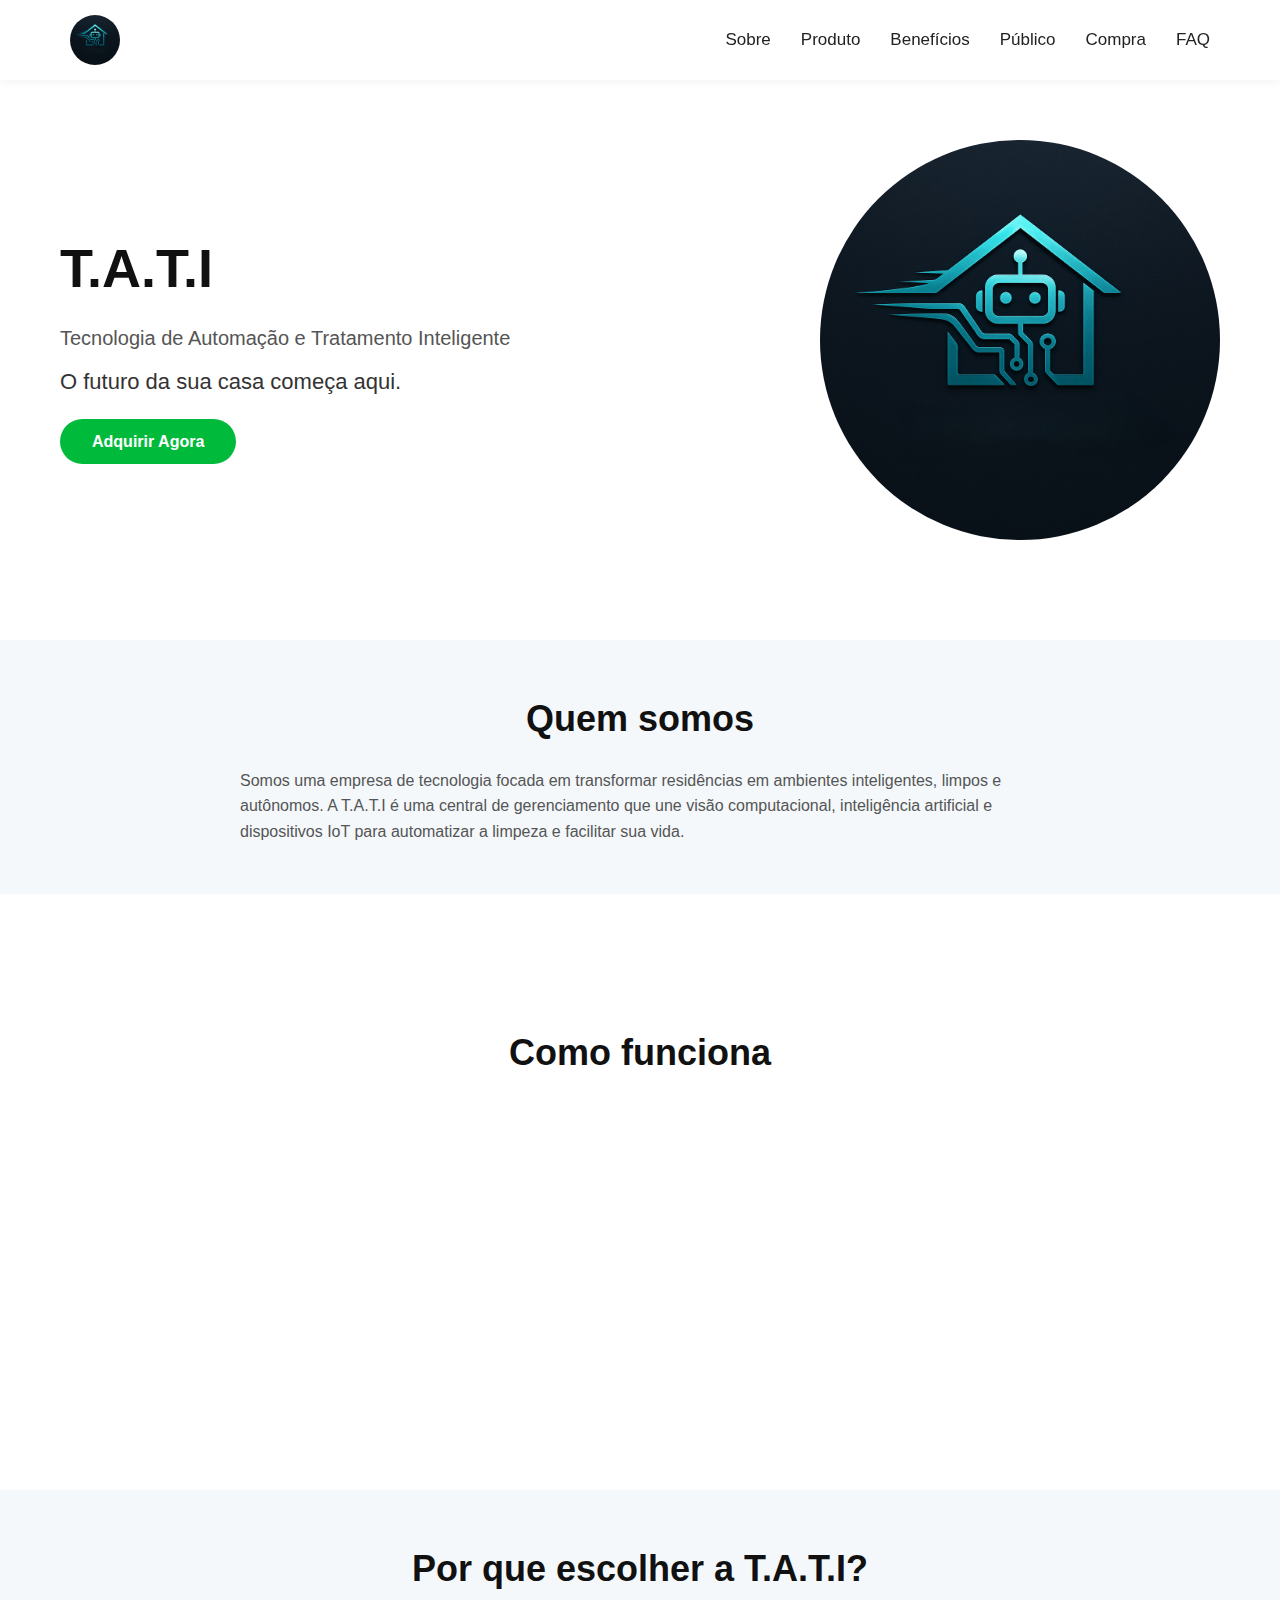
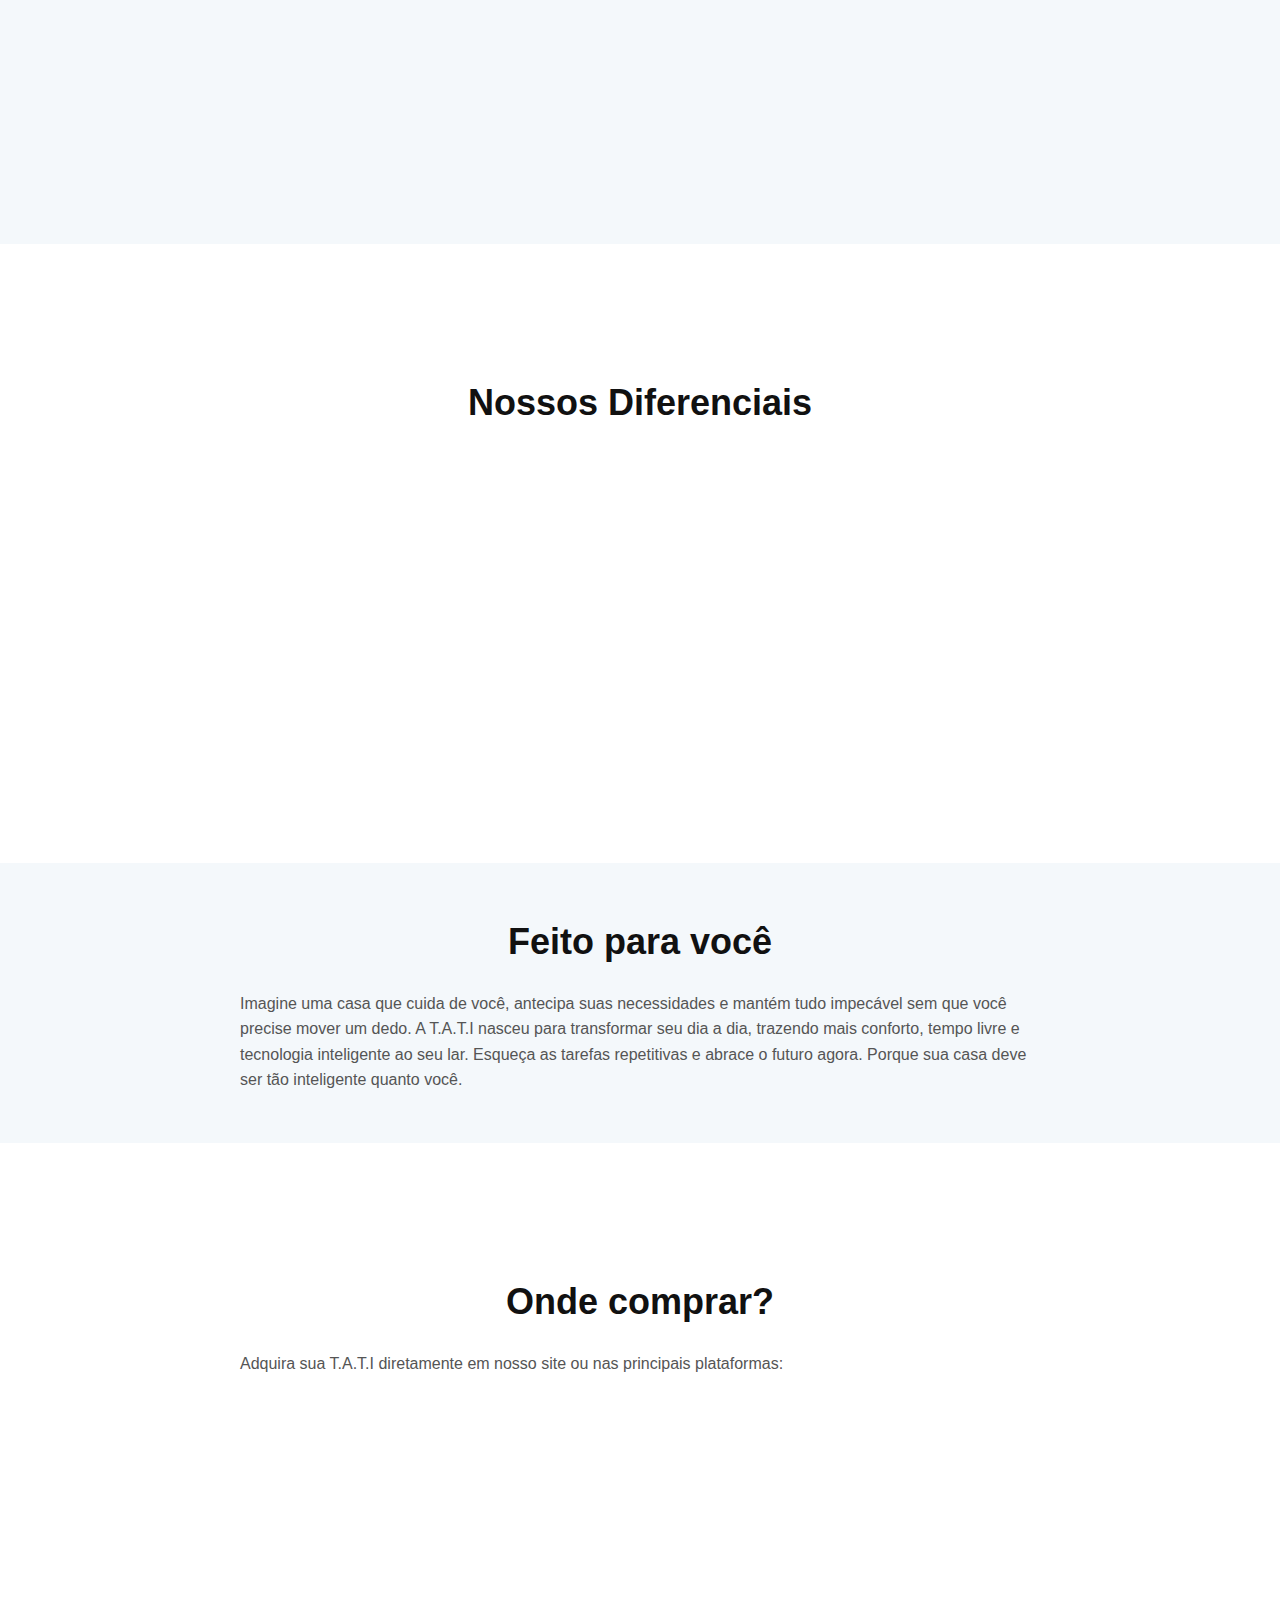
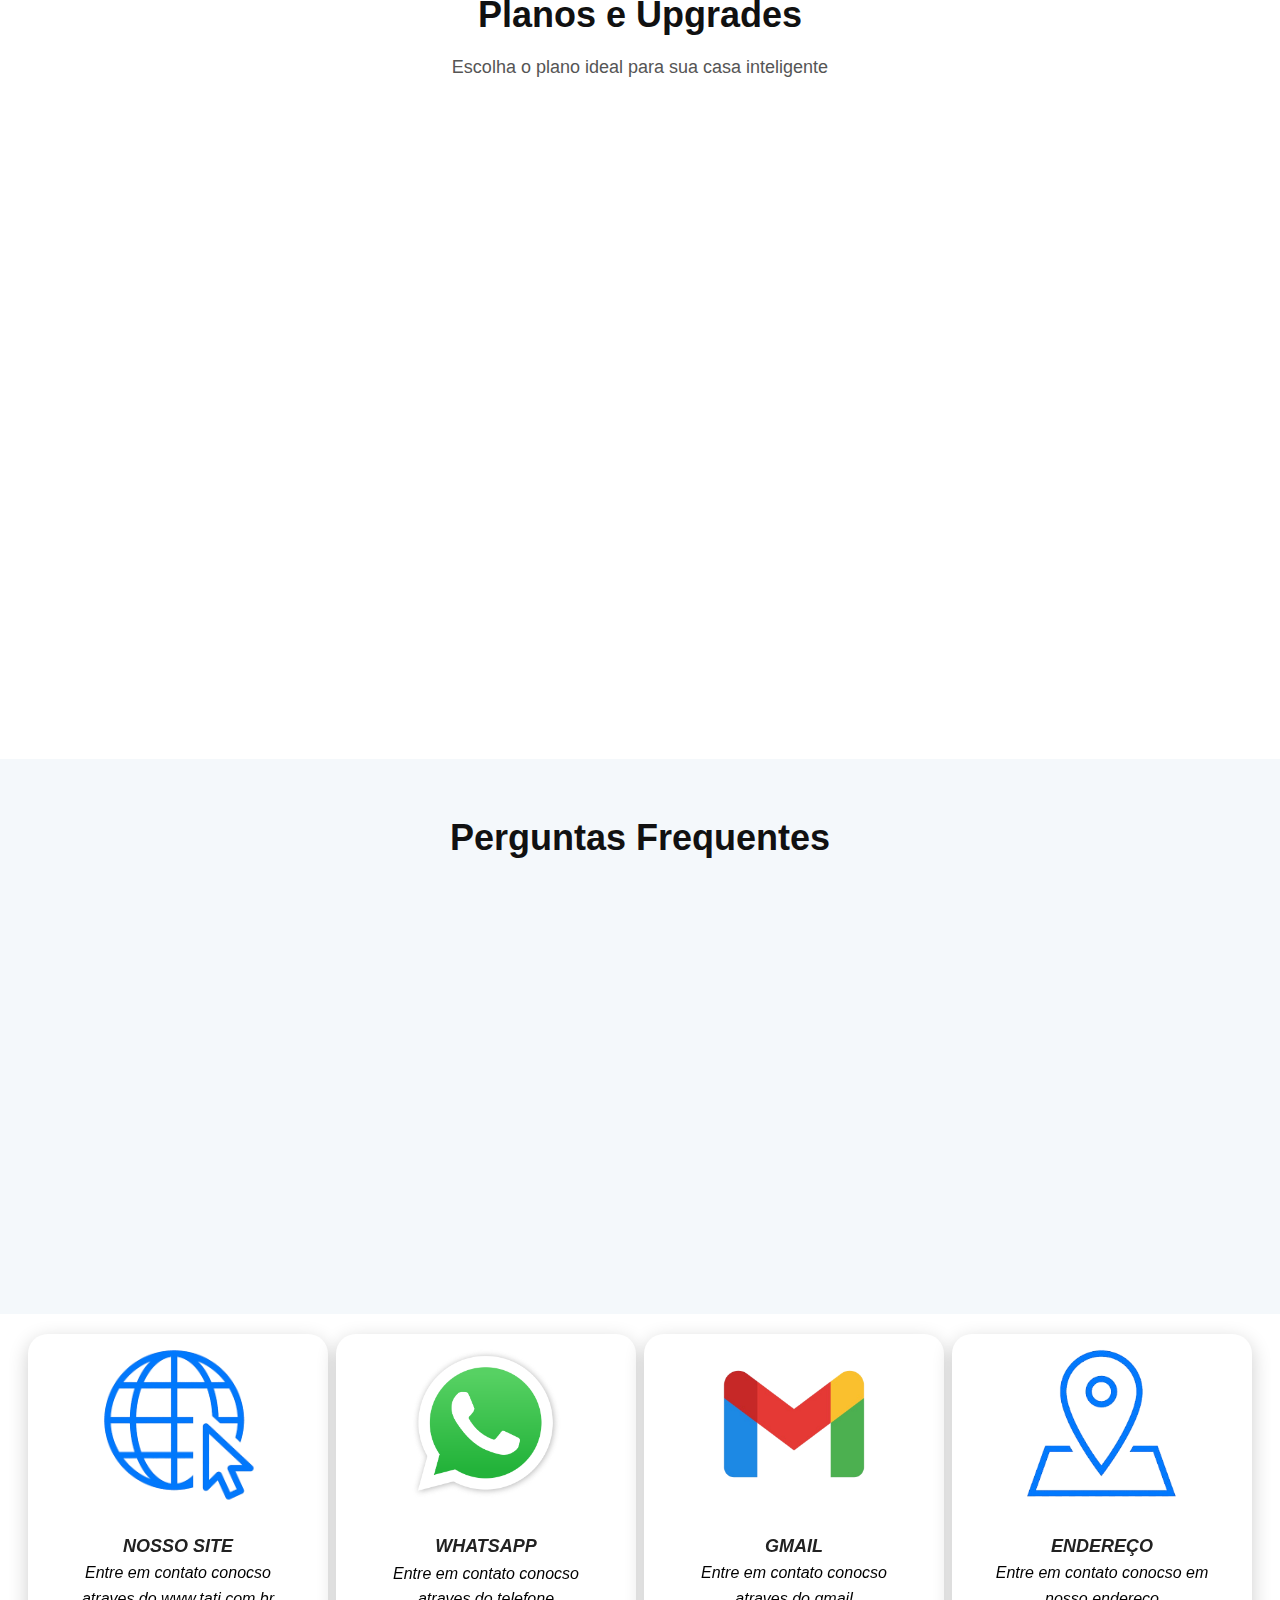
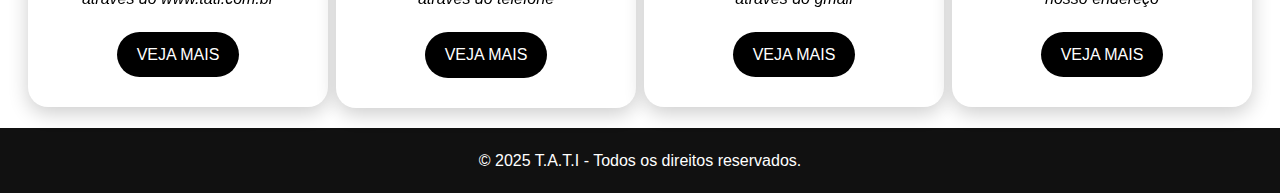
<file: index.html>
<!DOCTYPE html>
<html lang="pt-br">

<head>
    <meta charset="UTF-8">
    <meta name="viewport" content="width=device-width, initial-scale=1.0">
    <title>T.A.T.I — O Futuro da Automação Residencial</title>
    <link rel="stylesheet" href="css/style.css">
</head>

<body>

    <!-- Navbar -->
    <header>
        <nav>
            <img href="#" class="logo" src="imagens/TATI.png" alt="Logo TATI">
            <ul>
                <li><a href="#sobre">Sobre</a></li>
                <li><a href="#produto">Produto</a></li>
                <li><a href="#beneficios">Benefícios</a></li>
                <li><a href="#publico">Público</a></li>
                <li><a href="#compra">Compra</a></li>
                <li><a href="#faq">FAQ</a></li>
            </ul>
        </nav>
    </header>

    <!-- Hero -->
    <section class="hero">
        <div class="content">
            <h1>T.A.T.I</h1>
            <p class="subtitle">Tecnologia de Automação e Tratamento Inteligente</p>
            <p class="headline">O futuro da sua casa começa aqui.</p>
            <a href="#compra" class="btn">Adquirir Agora</a>
        </div>
        <img src="imagens/TATI.png" alt="Imagem Principal">
    </section>

    <!-- Sobre -->
    <section id="sobre" class="sobre">
        <h2>Quem somos</h2>
        <p>
            Somos uma empresa de tecnologia focada em transformar residências em ambientes inteligentes, limpos e
            autônomos. A T.A.T.I é uma central de gerenciamento que une visão computacional, inteligência artificial e
            dispositivos IoT para automatizar a limpeza e facilitar sua vida.
        </p>
    </section>

    <!-- Produto -->
    <section id="produto" class="produto">
        <h2>Como funciona</h2>
        <div class="produto-content animate slide-bounce">
            <div>
                <h3>Central de Controle Inteligente</h3>
                <p>Detecta automaticamente áreas sujas utilizando câmeras com visão computacional e aciona robôs de
                    limpeza de forma autônoma.</p>
            </div>
            <div>
                <h3>Integração Total</h3>
                <p>Compatível com Alexa, Google Home e sistemas de automação residencial, criando uma experiência
                    unificada e fluida.</p>
            </div>
            <div>
                <h3>Controle na Palma da Mão</h3>
                <p>Gerencie seu ambiente pelo app ou diretamente por comandos de voz, sem precisar de configuração
                    manual.</p>
            </div>
        </div>
    </section>

    <!-- Benefícios -->
    <section id="beneficios" class="beneficios">
        <h2>Por que escolher a T.A.T.I?</h2>
        <div class="cards animate slide-bounce">
            <div class="card">
                <h3>Eficiência</h3>
                <p>Mapeamento em tempo real e limpeza inteligente apenas onde e quando for necessário.</p>
            </div>
            <div class="card">
                <h3>Autonomia</h3>
                <p>Seu robô trabalha sozinho, sem necessidade de comandos manuais.</p>
            </div>
            <div class="card">
                <h3>Mais Tempo para Você</h3>
                <p>Foque no que importa enquanto sua casa se mantém limpa automaticamente.</p>
            </div>
            <div class="card">
                <h3>Economia</h3>
                <p>Redução no consumo de energia e otimização dos recursos de limpeza.</p>
            </div>
        </div>
    </section>

    <!-- Diferenciais -->
    <section class="diferenciais">
        <h2>Nossos Diferenciais</h2>
        <ul class="animate slide-bounce">
            <li>Visão computacional: sem necessidade de comandos manuais.</li>
            <li>Detecção automática de sujeira e acionamento imediato dos robôs.</li>
            <li>Integração com IoT, Alexa e Google Home.</li>
            <li>Atendimento técnico humanizado e suporte premium.</li>
        </ul>
    </section>

    <!-- Público -->
    <section id="publico" class="publico">
        <h2>Feito para você</h2>
        <p>
            Imagine uma casa que cuida de você, antecipa suas necessidades e mantém tudo impecável sem que você precise
            mover um dedo. A T.A.T.I nasceu para transformar seu dia a dia, trazendo mais conforto, tempo livre e
            tecnologia inteligente ao seu lar. Esqueça as tarefas repetitivas e abrace o futuro agora. Porque sua casa
            deve ser tão inteligente quanto você.
        </p>
    </section>

    <!-- Canal de Venda -->
    <section id="compra" class="compra">
        <h2>Onde comprar?</h2>
        <p>Adquira sua T.A.T.I diretamente em nosso site ou nas principais plataformas:</p>
        <div class="compras animate slide-bounce">
            <a href="#">Site Oficial</a>
            <a href="https://www.kabum.com.br/produto/ll" target="_blank">Kabum</a>
            <a href="https://produto.mercadolivre.com.br/Mnt&c_uid=a5364d16-64ac-4bd1-9967-1af378d03162"
                target="_blank">Mercado Livre</a>
            <a href="https://www.amazon.com.br/ref_=p" target="_blank">Amazon</a>
        </div>
    </section>

    <section id="planos" class="planos">
        <h2>Planos e Upgrades</h2>
        <p class="subtitulo">Escolha o plano ideal para sua casa inteligente</p>

        <div class="cards-planos animate slide-bounce">

            <!-- Plano SaaS -->
            <div class="card-plano">
                <h3>Assinatura SaaS</h3>
                <p class="preco">A partir de<br><strong>R$49,90</strong> <span>/mês</span></p>
                <ul>
                    <li>✔️ Software completo</li>
                    <li>✔️ Mapeamento por IA</li>
                    <li>✔️ Detecção automática</li>
                </ul>
                <a href="#" class="btn-plano">Escolher Plano</a>
            </div>

            <!-- Plano Completo -->
            <div class="card-plano destaque">
                <h3>Assinatura + Hardwares</h3>
                <p class="preco">A partir de<br><strong>R$799,90</strong> + R$49,90/mês</p>
                <ul>
                    <li>✔️ Assinatura SaaS</li>
                    <li>✔️ Conjunto de câmeras e robôs</li>
                    <li>✔️ Software e mapeamento por IA</li>
                    <li>✔️ Manutenção e suporte personalizado</li>
                </ul>
                <a href="#" class="btn-plano destaque-btn">Escolher Plano</a>
            </div>

            <!-- Plano Hardware -->
            <div class="card-plano">
                <h3>Hardwares</h3>
                <p class="preco">A partir de<br><strong>R$799,90</strong></p>
                <ul>
                    <li>✔️ Conjunto de robôs inteligentes</li>
                    <li>✔️ Conjunto de câmeras inteligentes</li>
                    <li>✔️ Manutenção e suporte</li>
                </ul>
                <a href="#" class="btn-plano">Escolher Plano</a>
            </div>

        </div>
    </section>


    <!-- FAQ -->
    <section id="faq" class="faq">
        <h2>Perguntas Frequentes</h2>
        <div class="faq-item animate slide-bounce">
            <details>
                <summary>
                    <h3>Preciso ter internet para funcionar?</h3>
                </summary>
                <p>
                <p>Sim, a T.A.T.I funciona conectada à internet para garantir a comunicação com os dispositivos.</p>
                </p>
            </details>
        </div>
        <div class="faq-item animate slide-bounce">
            <details>
                <summary>
                    <h3>Funciona sem Alexa ou Google?</h3>
                </summary>
                <p>
                <p>Sim! Ela opera de forma autônoma, mas também é compatível com assistentes virtuais.</p>
                </p>
            </details>
        </div>
        <div class="faq-item animate slide-bounce">
            <details>
                <summary>
                    <h3>Possui suporte técnico?</h3>
                </summary>
                <p>
                <p>Oferecemos suporte premium 24/7 via WhatsApp, e-mail e chat online.</p>
                </p>
            </details>
        </div>
    </section>

    <div class="agendamento">
        <div class="contato">
            <img class="imagemimg" src="imagens/Tati-removebg-preview.png" width="160" />
            <div class="intro">
                <h4>NOSSO SITE</h4>
                <p> Entre em contato conocso atraves do www.tati.com.br </p>
                <a href="index.html" target="_blank">VEJA MAIS</a>
            </div>
        </div>
        <div class="contato">
            <img class="imagemimg" src="imagens/Wpp.webp" width="160" />
            <div class="intro">
                <h4> WHATSAPP</h4>
                <p> Entre em contato conocso atraves do telefone </p>
                <a href="index.html" target="_blank">VEJA MAIS</a>
            </div>
        </div>
        <div class="contato">
            <img class="imagemimg" src="imagens/gmail-new-removebg-preview.png" width="160" />
            <div class="intro">
                <h4>GMAIL</h4>
                <p> Entre em contato conocso atraves do gmail </p>
                <a href="index.html" target="_blank">VEJA MAIS</a>
            </div>
        </div>
        <div class="contato">
            <img class="imagemimg" src="imagens/images-removebg-preview (1).png" width="160" />
            <div class="intro">
                <h4>ENDEREÇO</h4>
                <p> Entre em contato conocso em nosso endereço </p>
                <a href="index.html" target="_blank">VEJA MAIS</a>
            </div>
        </div>
    </div>

    <!-- Footer -->
    <footer>
        <p>&copy; 2025 T.A.T.I - Todos os direitos reservados.</p>
    </footer>

    <!-- Scripts -->
    <script>
        const observer = new IntersectionObserver(entries => {
            entries.forEach(entry => {
                entry.target.classList.toggle('visible', entry.isIntersecting);
            });
        }, { threshold: 0.1 });


        document.querySelectorAll('.animate').forEach(el => {
            observer.observe(el);
        });
    </script>

</body>

</html>
</file>
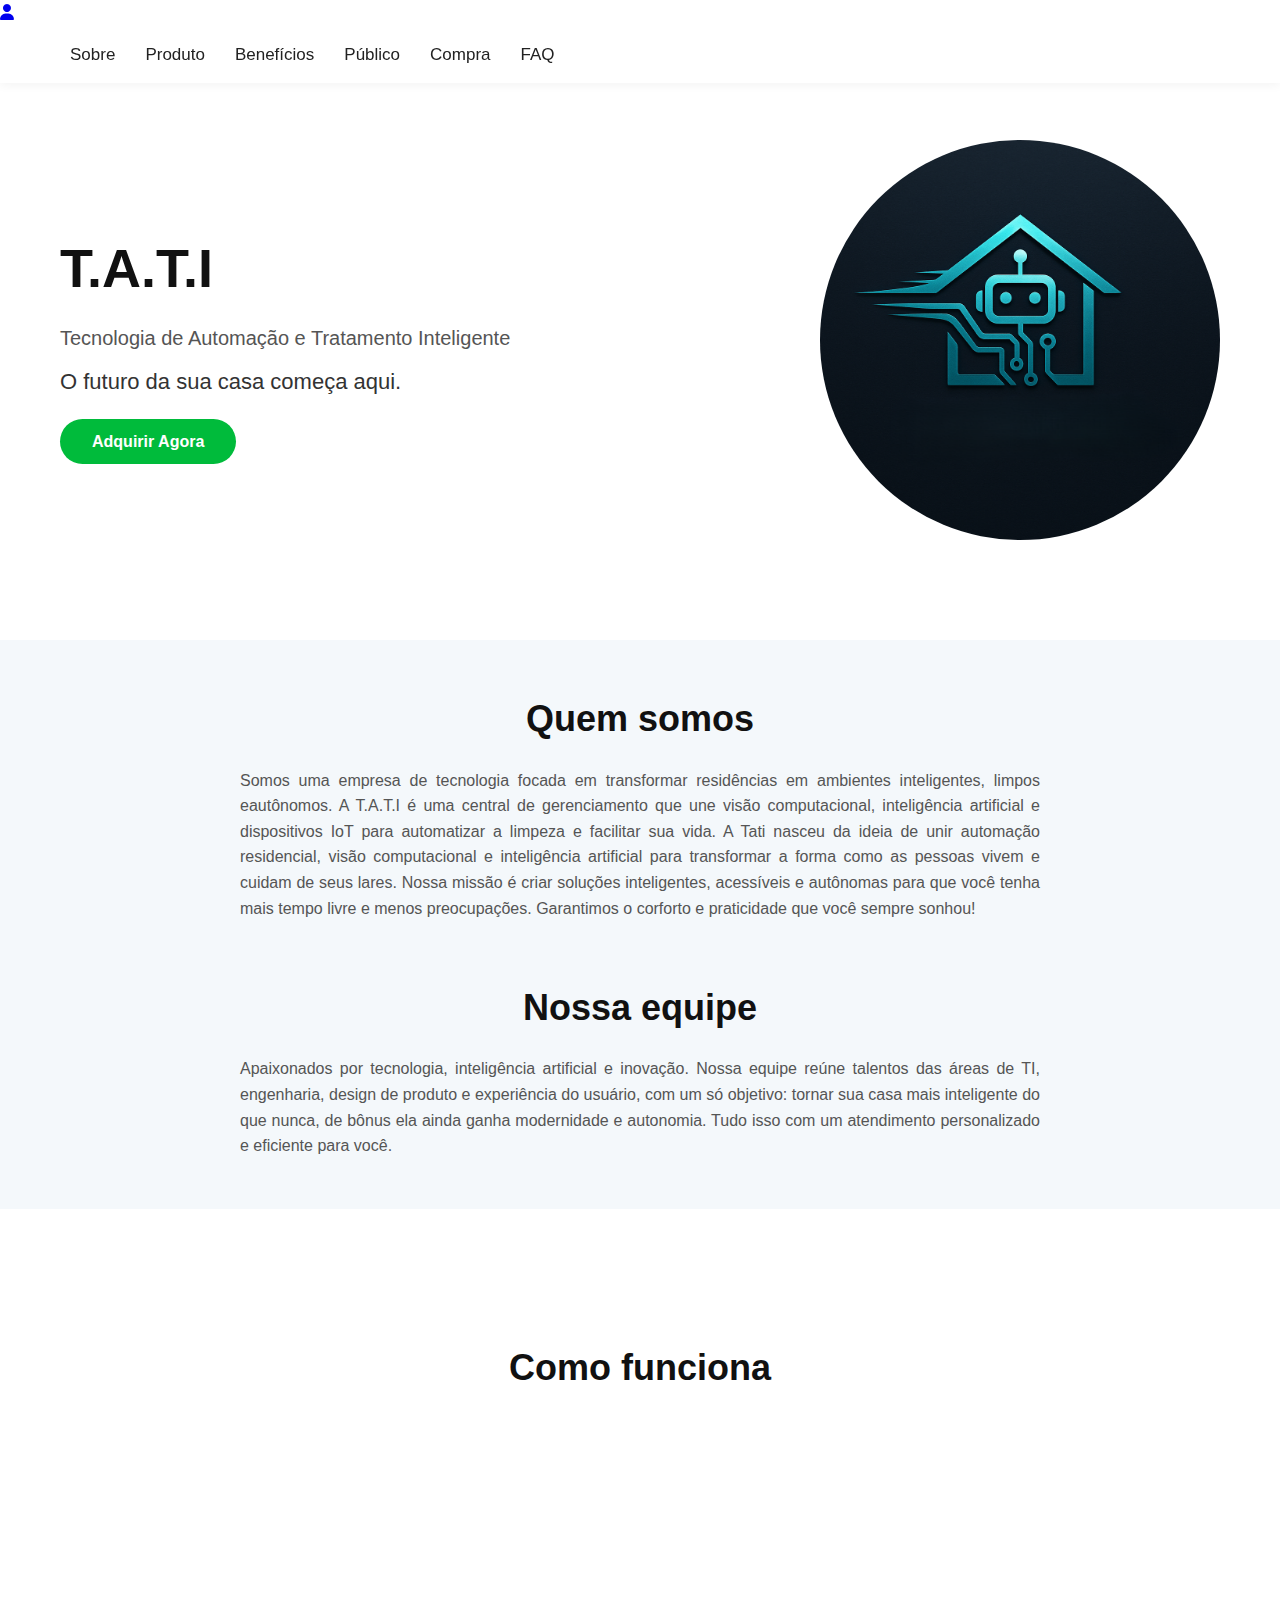
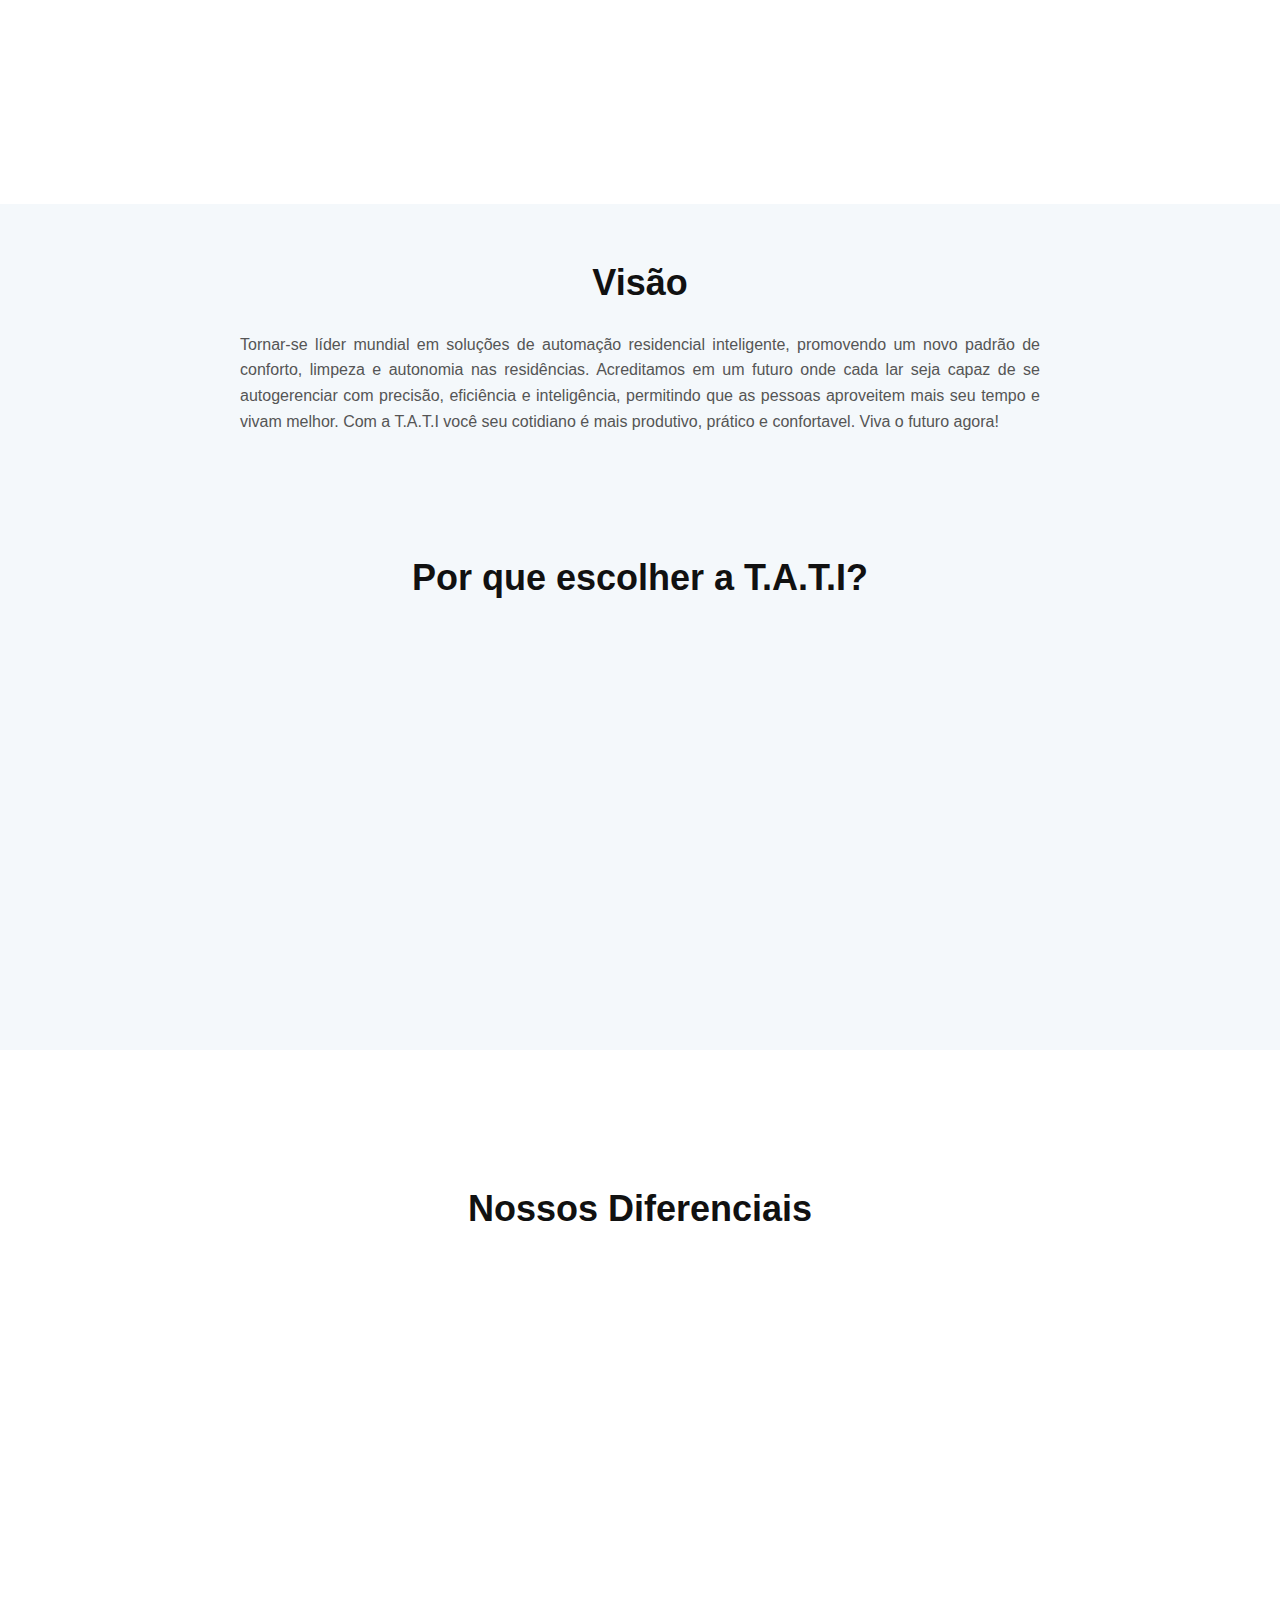
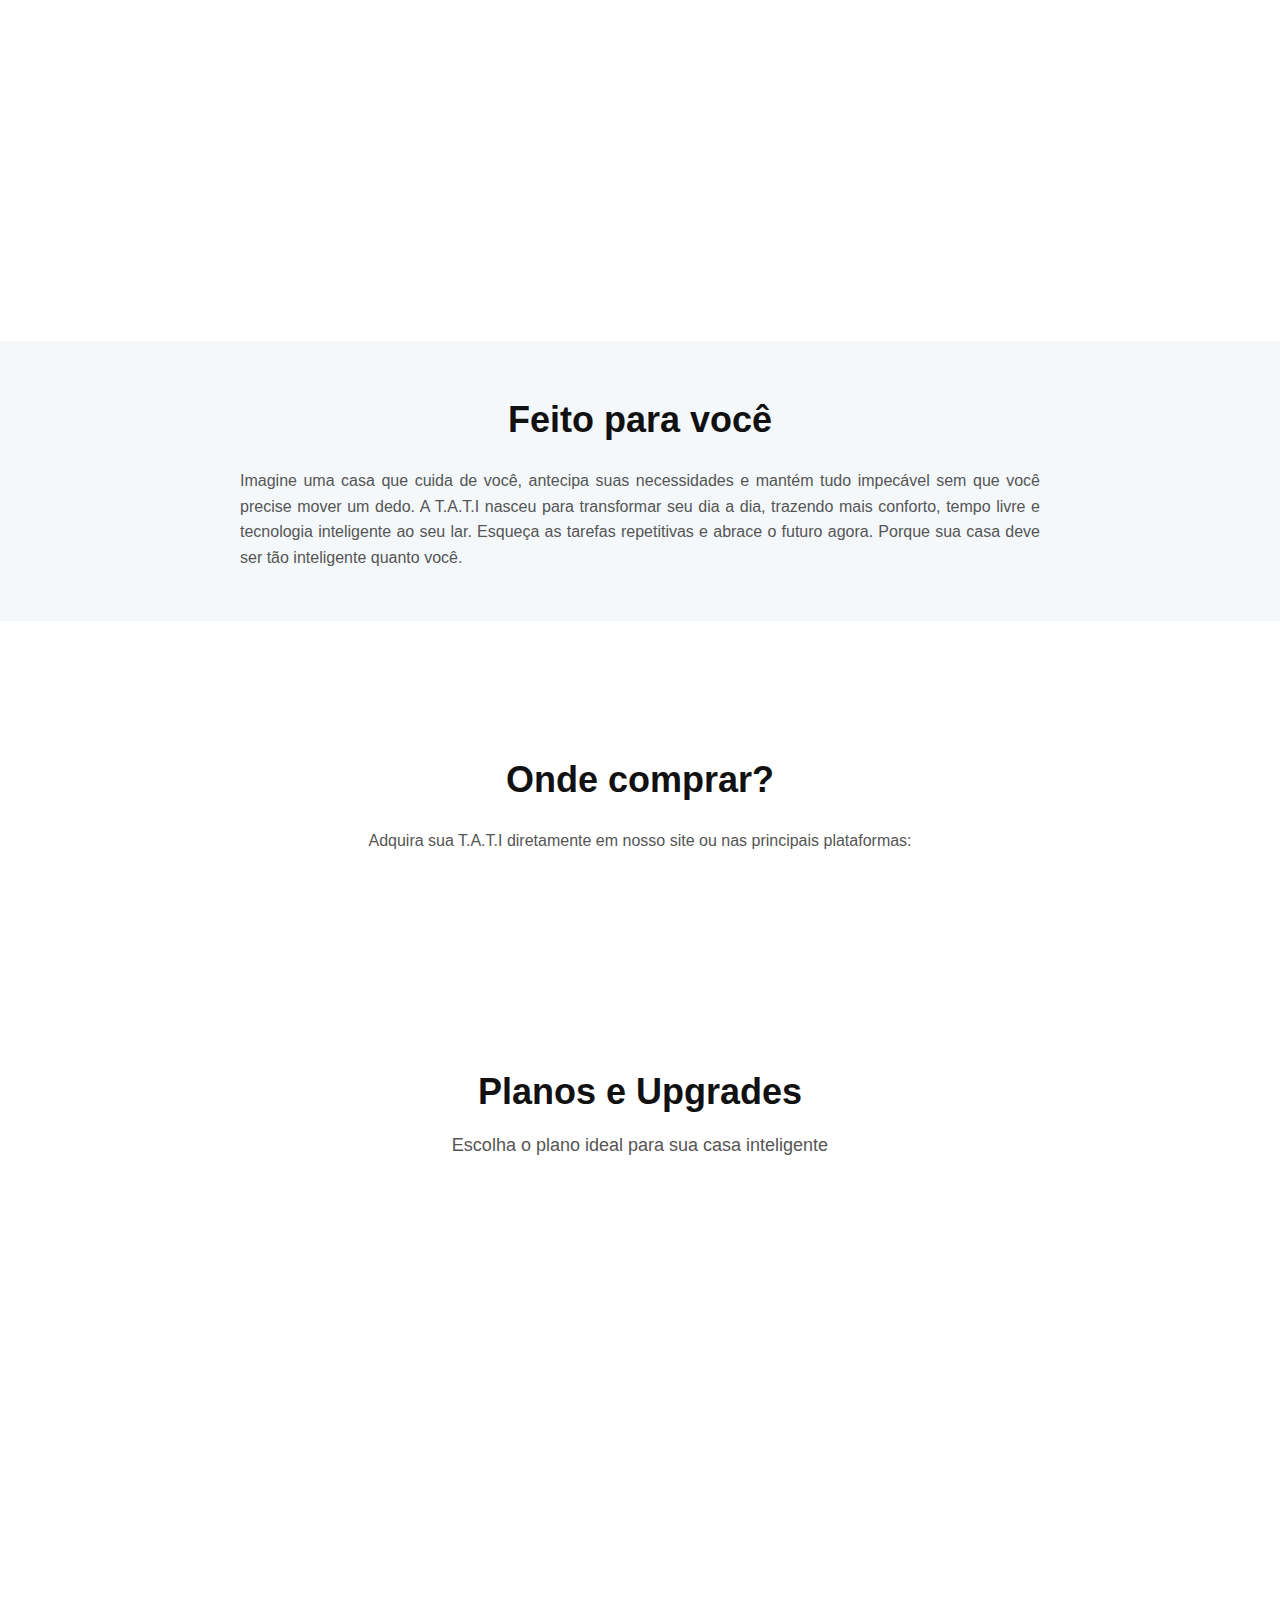
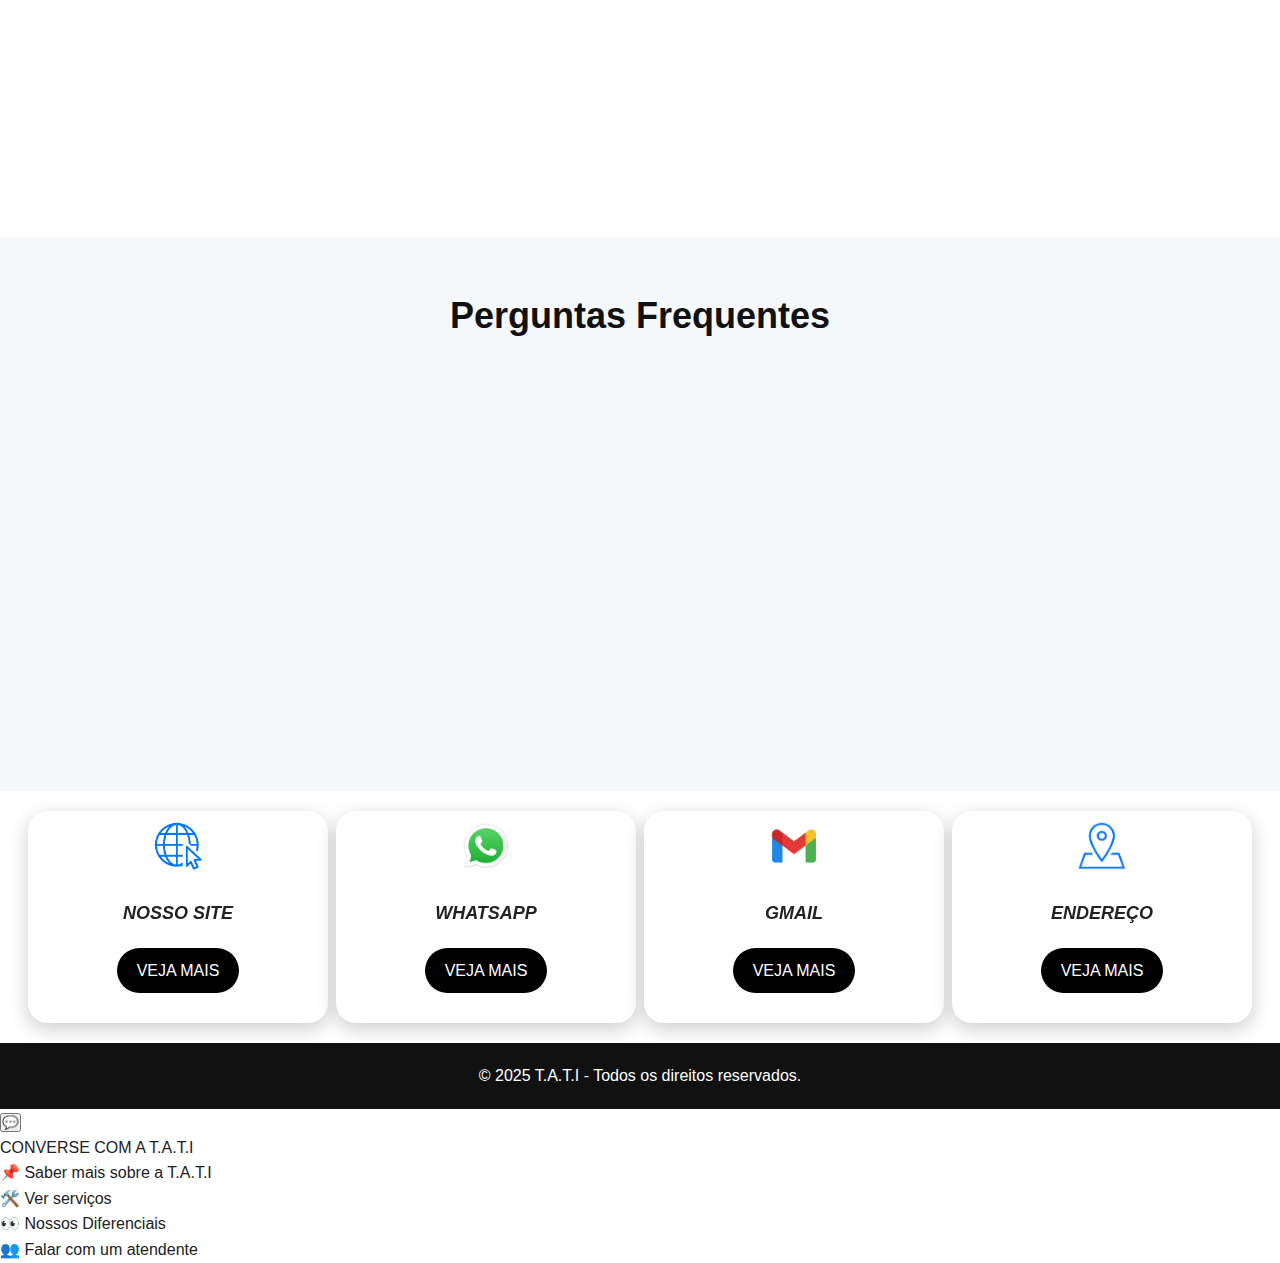
<file: pages/index.html>
<!DOCTYPE html>
<html lang="pt-br">

<head>
    <meta charset="UTF-8">
    <meta name="viewport" content="width=device-width, initial-scale=1.0">
    <title>T.A.T.I — O Futuro da Automação Residencial</title>
    <link rel="stylesheet" href="../css/style.css">
    <link rel="stylesheet" href="https://cdnjs.cloudflare.com/ajax/libs/font-awesome/6.5.0/css/all.min.css">
</head>

<body>
    <!-- Navbar -->
    <header>
        <a href="Login.html" class="user-icon" title="Perfil">
            <i class="fas fa-user"></i>
        </a>
        <nav>
            <ul>
                <li><a href="#sobre">Sobre</a></li>
                <li><a href="#produto">Produto</a></li>
                <li><a href="#beneficios">Benefícios</a></li>
                <li><a href="#publico">Público</a></li>
                <li><a href="#compra">Compra</a></li>
                <li><a href="#faq">FAQ</a></li>
            </ul>
        </nav>
    </header>

    <!-- Hero -->
    <section class="hero">
        <div class="content">
            <h1>T.A.T.I</h1>
            <p class="subtitle">Tecnologia de Automação e Tratamento Inteligente</p>
            <p class="headline">O futuro da sua casa começa aqui.</p>
            <a href="#compra" class="btn">Adquirir Agora</a>
        </div>
        <img src="../imagens/TATI .png" alt="Imagem Principal">
    </section>

    <!-- Sobre -->
    <section id="sobre" class="sobre">
        <h2>Quem somos</h2>
        <p style="text-align: justify;">
            Somos uma empresa de tecnologia focada em transformar residências em ambientes inteligentes, limpos
            eautônomos. A T.A.T.I é uma central de gerenciamento que une
            visão computacional, inteligência artificial e dispositivos IoT para automatizar a limpeza e facilitar sua
            vida. A Tati nasceu da ideia de unir automação residencial,
            visão computacional e inteligência artificial para transformar a forma como as pessoas vivem e cuidam de
            seus lares.
            Nossa missão é criar soluções inteligentes, acessíveis e autônomas para que você tenha mais tempo livre e
            menos preocupações. Garantimos o corforto e praticidade que você sempre sonhou!
        </p>
        <h2><br>Nossa equipe</h2>
        <p style="text-align: justify;">
            Apaixonados por tecnologia, inteligência artificial e inovação. Nossa equipe reúne talentos das áreas de TI,
            engenharia, design de produto e experiência do usuário,
            com um só objetivo: tornar sua casa mais inteligente do que nunca, de bônus ela ainda ganha modernidade e
            autonomia. Tudo isso com um atendimento personalizado e eficiente para você.
        </p>
    </section>

    <!-- Produto -->
    <section id="produto" class="produto">
        <h2>Como funciona</h2>
        <div class="produto-content animate slide-bounce">
            <div>
                <h3>Central de Controle Inteligente</h3>
                <p>Detecta automaticamente áreas sujas utilizando câmeras com visão computacional e aciona robôs de
                    limpeza de forma autônoma.</p>
            </div>
            <div>
                <h3>Integração Total</h3>
                <p>Compatível com Alexa, Google Home e sistemas de automação residencial, criando uma experiência
                    unificada e fluida.</p>
            </div>
            <div>
                <h3>Funcionamento automático</h3>
                <p>Ao identificar a necessidade de uma limpeza, o software trabalhando juntamente com Inteligência
                    artificial, aciona o robô automaticamnete</p>
            </div>
            <div>
                <h3>Controle na Palma da Mão</h3>
                <p>Gerencie seu ambiente pelo app ou diretamente por comandos de voz, sem precisar de configuração
                    manual.</p>
            </div>
        </div>
    </section>

    <!-- Visão e Benefícios -->
    <section id="beneficios" class="beneficios">
        <h2>Visão</h2>
        <p style="text-align: justify;">
            Tornar-se líder mundial em soluções de automação residencial inteligente, promovendo um novo padrão de
            conforto, limpeza e autonomia nas residências. Acreditamos em um futuro onde cada lar seja capaz de se
            autogerenciar com precisão, eficiência e inteligência, permitindo que as pessoas aproveitem mais seu tempo e
            vivam melhor. Com a T.A.T.I você seu cotidiano é mais produtivo, prático e confortavel. Viva o futuro agora!
        </p>

        <h2><BR> <BR> Por que escolher a T.A.T.I?</h2>
        <div class="cards animate slide-bounce">
            <div class="card">
                <h3>Eficiência</h3>
                <p>Mapeamento em tempo real e limpeza inteligente apenas onde e quando for necessário.</p>
            </div>
            <div class="card">
                <h3>Autonomia</h3>
                <p>Seu robô trabalha sozinho, sem necessidade de comandos manuais.</p>
            </div>
            <div class="card">
                <h3>Mais Tempo para Você</h3>
                <p>Foque no que importa enquanto sua casa se mantém limpa automaticamente.</p>
            </div>
            <div class="card">
                <h3>Economia</h3>
                <p>Redução no consumo de energia e otimização dos recursos de limpeza.</p>
            </div>
            <div class="card">
                <h3>Inteligência</h3>
                <p>Com a casa mais inteligente e autonoma, você terá mais praticidade e conforto.</p>
            </div>
        </div>
    </section>

    <!-- Diferenciais -->
    <section class="diferenciais">
        <h2>Nossos Diferenciais</h2>
        <div class="dif">
            <ul class="animate slide-bounce">
                <li>Visão computacional: sem necessidade de comandos manuais.</li>
                <li>Detecção automática de sujeira e acionamento imediato dos robôs.</li>
                <li>Integração com IoT, Alexa e Google Home.</li>
                <li>Atendimento técnico humanizado e suporte premium.</li>
            </ul>
            <ul class="animate slide-bounce">
                <li>Configurações e preferencias personalizadas para você.</li>
                <li>Mapeamento completo de cada área.</li>
                <li>Adaptação automática por IA ao perfil do usuário.</li>
                <li>Limpeza, praticidade e conforto.</li>
            </ul>
        </div>
    </section>

    <!-- Público -->
    <section id="publico" class="publico">
        <h2>Feito para você</h2>
        <p style="text-align: justify;">
            Imagine uma casa que cuida de você, antecipa suas necessidades e mantém tudo impecável sem que você precise
            mover um dedo. A T.A.T.I nasceu para transformar seu dia a dia, trazendo mais conforto, tempo livre e
            tecnologia inteligente ao seu lar. Esqueça as tarefas repetitivas e abrace o futuro agora. Porque sua casa
            deve ser tão inteligente quanto você.
        </p>
    </section>

    <!-- Canal de Venda -->
    <section id="compra" class="compra">
        <h2>Onde comprar?</h2>
        <p style="text-align: center;">Adquira sua T.A.T.I diretamente em nosso site ou nas principais plataformas:</p>
        <div class="compras animate slide-bounce">
            <a href="#">Site Oficial</a>
            <a href="https://www.kabum.com.br/produto/ll" target="_blank">Kabum</a>
            <a href="https://produto.mercadolivre.com.br/Mnt&c_uid=a5364d16-64ac-4bd1-9967-1af378d03162"
                target="_blank">Mercado Livre</a>
            <a href="https://www.amazon.com.br/ref_=p" target="_blank">Amazon</a>
        </div>
    </section>

    <section id="planos" class="planos">
        <h2>Planos e Upgrades</h2>
        <p class="subtitulo">Escolha o plano ideal para sua casa inteligente</p>

        <div class="cards-planos animate slide-bounce">

            <!-- Plano SaaS -->
            <div class="card-plano">
                <h3>Assinatura SaaS</h3>
                <p class="preco">A partir de<br><strong>R$49,90</strong> /mês</p>
                <ul>
                    <li>✔️ Software completo</li>
                    <li>✔️ Mapeamento por IA</li>
                    <li>✔️ Detecção automática</li>
                </ul>
                <a href="pagamento.html" class="btn-plano">Escolher Plano</a>
            </div>

            <!-- Plano Completo -->
            <div class="card-plano destaque">
                <h3>Assinatura + Hardwares</h3>
                <p class="preco">A partir de<br><strong>R$799,90</strong> + R$49,90/mês</p>
                <ul>
                    <li>✔️ Assinatura SaaS</li>
                    <li>✔️ Conjunto de câmeras e robôs</li>
                    <li>✔️ Software e mapeamento por IA</li>
                    <li>✔️ Manutenção e suporte personalizado</li>
                </ul>
                <a href="pagamento.html" class="btn-plano destaque-btn">Escolher Plano</a>
            </div>

            <!-- Plano Hardware -->
            <div class="card-plano">
                <h3>Hardwares</h3>
                <p class="preco">A partir de<br><strong>R$799,90</strong></p>
                <ul>
                    <li>✔️ Conjunto de robôs inteligentes</li>
                    <li>✔️ Conjunto de câmeras inteligentes</li>
                    <li>✔️ Manutenção e suporte</li>
                </ul>
                <a href="pagamento.html" class="btn-plano">Escolher Plano</a>
            </div>

        </div>
    </section>


    <!-- FAQ -->
    <section id="faq" class="faq">
        <h2>Perguntas Frequentes</h2>
        <div class="faq-item animate slide-bounce">
            <details>
                <summary>
                    <h3>Preciso ter internet para funcionar?</h3>
                </summary>
                <p>
                <p>Sim, a T.A.T.I funciona conectada à internet para garantir a comunicação com os dispositivos.</p>
                </p>
            </details>
        </div>
        <div class="faq-item animate slide-bounce">
            <details>
                <summary>
                    <h3>Funciona sem Alexa ou Google?</h3>
                </summary>
                <p>
                <p>Sim! Ela opera de forma autônoma, mas também é compatível com assistentes virtuais.</p>
                </p>
            </details>
        </div>
        <div class="faq-item animate slide-bounce">
            <details>
                <summary>
                    <h3>Possui suporte técnico?</h3>
                </summary>
                <p>
                <p>Oferecemos suporte premium 24/7 via WhatsApp, e-mail e chat online.</p>
                </p>
            </details>
        </div>
    </section>

    <div class="agendamento">
        <div class="contato">
            <img class="imagemimg" src="../imagens/Tati-removebg-preview.png" width="50" />
            <div class="intro">
                <h4>NOSSO SITE</h4>
                <a href="index.html" target="_blank">VEJA MAIS</a>
            </div>
        </div>
        <div class="contato">
            <img class="imagemimg" src="../imagens/Wpp.webp" width="50" />
            <div class="intro">
                <h4> WHATSAPP</h4>
                <a href="https://web.whatsapp.com/" target="_blank">VEJA MAIS</a>
            </div>
        </div>
        <div class="contato">
            <img class="imagemimg" src="../imagens/gmail-new-removebg-preview.png" width="50" />
            <div class="intro">
                <h4>GMAIL</h4>
                <a href="https://workspace.google.com/intl/pt-BR/gmail/" target="_blank">VEJA MAIS</a>
            </div>
        </div>
        <div class="contato">
            <img class="imagemimg" src="../imagens/images-removebg-preview (1).png" width="50" />
            <div class="intro">
                <h4>ENDEREÇO</h4>
                <a href="https://maps.google.com.br/?hl=pt-BR" target="_blank">VEJA MAIS</a>
            </div>
        </div>
    </div>

    <!-- Footer -->
    <footer>
        <p>&copy; 2025 T.A.T.I - Todos os direitos reservados.</p>
    </footer>

    <!-- Scripts -->
    <script>
        const observer = new IntersectionObserver(entries => {
            entries.forEach(entry => {
                entry.target.classList.toggle('visible', entry.isIntersecting);
            });
        }, { threshold: 0.1 });

        document.querySelectorAll('.animate').forEach(el => {
            observer.observe(el);
        });
    </script>

    <!-- CHATBOT -->
    <button id="chatbot-button">💬</button>

    <div id="chatbot-container">
        <div id="chat-header">
            CONVERSE COM A T.A.T.I
        </div>
        <div id="chat-messages"></div>
        <div id="chat-buttons">
            <div class="chat-button" onclick="responder('sobre')">📌 Saber mais sobre a T.A.T.I</div>
            <div class="chat-button" onclick="responder('servicos')">🛠️ Ver serviços</div>
            <div class="chat-button" onclick="responder('diferenciais')">👀 Nossos Diferenciais</div>
            <div class="chat-button" onclick="responder('humano')">👥 Falar com um atendente</div>
        </div>
    </div>

    <script>
        const chatbotBtn = document.getElementById("chatbot-button");
        const chatbotBox = document.getElementById("chatbot-container");
        const chatMessages = document.getElementById("chat-messages");

        chatbotBtn.addEventListener("click", () => {
            chatbotBox.style.display = chatbotBox.style.display === "flex" ? "none" : "flex";
            chatbotBox.style.flexDirection = "column";
        });

        function adicionarMensagem(remetente, texto) {
            const div = document.createElement("div");
            div.innerHTML = `<strong>${remetente}:</strong> ${texto}`;
            chatMessages.appendChild(div);
            chatMessages.scrollTop = chatMessages.scrollHeight;
        }

        function responder(tipo) {
            const respostas = {
                sobre: "Somos uma empresa de tecnologia focada em transformar residências em ambientes inteligentes, limpos eautônomos. A T.A.T.I é uma central de gerenciamento que une computacional, inteligência artificial e dispositivos IoT para automatizar a limpeza e facilitar sua vida. A Tati nasceu da ideia de unir automação residencial, visão computacional e inteligência artificial para transformar a forma como as pessoas vivem e cuidam de seus lares. Nossa missão é criar soluções inteligentes, acessíveis e autônomas para que você tenha mais tempo livre e menos preocupações. Garantimos o corforto e praticidade que você sempre sonhou!",
                servicos: "Nossos serviços incluem: \n✔ Automação de processos\n✔ Mapeamento por Ia \n✔ Integração de sistemas\n✔ limpeza residencial autonoma",
                diferenciais: "Imagine uma casa que cuida de você, antecipa suas necessidades e mantém tudo impecável sem que você precise mover um dedo. A T.A.T.I nasceu para transformar seu dia a dia, trazendo mais conforto, tempo livre e tecnologia inteligente ao seu lar. Esqueça as tarefas repetitivas e abrace o futuro agora. Porque sua casa deve ser tão inteligente quanto você.",
                humano: "Sem problemas! Um atendente humano entrará em contato em breve. Aguarde um momento..."
            };

            adicionarMensagem("Você", document.querySelector(`[onclick="responder('${tipo}')"]`).textContent);
            setTimeout(() => {
                adicionarMensagem("T.A.T.I", respostas[tipo]);
            }, 400);
        }
    </script>
</body>

</html>
</file>
<file: css/style.css>
/* Reset Global */
* {
    margin: 0;
    padding: 0;
    box-sizing: border-box;
    scroll-behavior: smooth;
    scroll-padding: 5rem;
}

body {
    font-family: 'Segoe UI', Roboto, sans-serif;
    color: #222;
    line-height: 1.6;
}

/* Navbar */
header {
    position: fixed;
    width: 100%;
    z-index: 1000;
    top: 0;
    backdrop-filter: blur(12px);
    background-color: rgba(255, 255, 255, 0.7);
    box-shadow: 0 2px 10px rgba(0, 0, 0, 0.05);
}

nav {
    display: flex;
    align-items: center;
    justify-content: space-between;
    max-width: 1200px;
    margin: auto;
    padding: 15px 30px;
}

nav .logo {
    width: 50px;
    border-radius: 50%;
    transition: transform 0.3s ease;
}

nav .logo:hover {
    transform: scale(1.1);
}

nav ul {
    list-style: none;
    display: flex;
    gap: 30px;
}

nav ul li a {
    text-decoration: none;
    color: #222;
    font-weight: 500;
    font-size: 17px;
    position: relative;
    transition: color 0.3s;
}

nav ul li a::after {
    content: "";
    position: absolute;
    width: 0;
    height: 2px;
    background-color: #009cbb;
    left: 0;
    bottom: -5px;
    transition: width 0.3s;
}

nav ul li a:hover {
    color: #009cbb;
}

nav ul li a:hover::after {
    width: 100%;
}

/* Hero */
.hero {
    background-color: #ffffff;
    display: flex;
    align-items: center;
    justify-content: space-between;
    max-width: 1200px;
    margin: 120px auto 60px;
    padding: 20px;
    flex-wrap: wrap;
}

.hero .content {
    max-width: 600px;
}

.hero h1 {
    font-size: 54px;
    color: #111;
    margin-bottom: 10px;
}

.hero .subtitle {
    font-size: 20px;
    color: #555;
    margin-bottom: 10px;
}

.hero .headline {
    font-size: 22px;
    color: #333;
    margin-bottom: 30px;
    display: flex;
    justify-content: start;
}

.btn {
    padding: 14px 32px;
    background-color: #00bb3b;
    color: white;
    border-radius: 50px;
    text-decoration: none;
    font-weight: bold;
    transition: background-color 0.3s, transform 0.3s;
}

.btn:hover {
    background-color: #00932f;
    transform: translateY(-3px);
}

.hero img {
    width: 400px;
    border-radius: 50%;
    transition: transform 0.5s;
}

/* Cores Alternadas */
.sobre {
    background-color: #f4f8fb;
}

.produto {
    background-color: #ffffff;
}

.beneficios {
    background-color: #f4f8fb;
}

.diferenciais {
    background-color: #ffffff;
}

.publico {
    background-color: #f4f8fb;
}

.compra {
    background-color: #ffffff;
}

.faq {
    background-color: #f4f8fb;
}

/* Estrutura das Seções */
section {
    max-width: 100vw;
    margin: 80px auto;
    margin-bottom: 0;
    padding: 50px;
}

section h2 {
    text-align: center;
    font-size: 36px;
    color: #111;
    margin-bottom: 20px;
}

section p {
    color: #555;
    max-width: 800px;
    margin: auto;
}

/* Cards de Produto e Benefícios */
.produto-content,
.beneficios .cards {
    display: flex;
    justify-content: center;
    gap: 30px;
    flex-wrap: wrap;
    margin-top: 30px;
}

.produto-content div,
.card {
    background-color: white;
    padding: 25px;
    border-radius: 20px;
    box-shadow: 0 6px 20px rgba(0, 0, 0, 0.06);
    width: 270px;
    transition: transform 0.4s;
}

.produto-content div:hover,
.card:hover {
    transform: translateY(-8px);
}

.card h3,
.produto-content h3 {
    color: #009cbb;
    margin-bottom: 10px;
}

/* Diferenciais */
.diferenciais ul {
    max-width: 800px;
    margin: 30px auto;
    background-color: white;
    padding-inline: 50px;
    padding-block: 20px;
    border-radius: 20px;
    box-shadow: 3px 6px 20px rgba(0, 0, 0, 0.3);
}

.diferenciais ul li {
    padding: 12px;
    border-bottom: 1px solid #eee;
}

.diferenciais ul li:last-child {
    border-bottom: none;
}

/* Compra */
.compra .compras {
    display: flex;
    justify-content: center;
    gap: 20px;
    flex-wrap: wrap;
    margin-top: 30px;
}

.compra .compras a {
    padding: 12px 25px;
    background-color: #009cbb;
    color: white;
    border-radius: 40px;
    text-decoration: none;
    transition: background-color 0.3s, transform 0.3s;
}

.compra .compras a:hover {
    background-color: #007a93;
    transform: translateY(-3px);
}

/* Seção de Planos */
.planos {
    background-color: #ffffff;
    padding: 0px 20px;
    text-align: center;
}

.planos h2 {
    font-size: 36px;
    color: #111;
    margin-bottom: 10px;
}

.planos .subtitulo {
    color: #555;
    margin-bottom: 50px;
    font-size: 18px;
}

.cards-planos {
    display: flex;
    justify-content: center;
    gap: 30px;
    flex-wrap: wrap;
}

.card-plano {
    background-color: white;
    border: 2px solid #eee;
    border-radius: 20px;
    padding: 30px;
    width: 300px;
    box-shadow: 0 8px 20px rgba(0, 0, 0, 0.06);
    transition: transform 0.4s, border-color 0.4s;
}

.card-plano:hover {
    transform: translateY(-10px);
    border-color: #009cbb;
}

.card-plano h3 {
    margin-bottom: 15px;
    color: #009cbb;
    font-size: 22px;
}

.card-plano .preco {
    font-size: 16px;
    color: #333;
    margin-bottom: 20px;
}

.card-plano .preco strong {
    font-size: 28px;
    color: #111;
}

.card-plano .preco span {
    font-size: 14px;
    color: #555;
}

.card-plano ul {
    list-style: none;
    text-align: left;
    margin-bottom: 25px;
}

.card-plano ul li {
    margin-bottom: 10px;
    color: #555;
}

.btn-plano {
    display: inline-block;
    padding: 10px 25px;
    background-color: #009cbb;
    color: white;
    border-radius: 40px;
    text-decoration: none;
    font-weight: bold;
    transition: background-color 0.3s, transform 0.3s;
}

.btn-plano:hover {
    background-color: #007a93;
    transform: translateY(-3px);
}

/* Destaque no plano intermediário */
.destaque {
    border: 3px solid #00ff5e;
    box-shadow: 0 12px 30px rgba(0, 255, 94, 0.2);
}

.destaque-btn {
    background-color: #00c956;
}

.destaque-btn:hover {
    background-color: #00a744;
}


/* FAQ */
.faq .faq-item {
    max-width: 800px;
    margin: 20px auto;
    background-color: white;
    padding: 20px;
    border-radius: 20px;
    box-shadow: 0 6px 20px rgba(0, 0, 0, 0.06);
    transition: transform 0.4s;
}

.faq-item {
    display: flex;
    flex-direction: column;
    align-items: start;
}

.faq .faq-item:hover {
    transform: translateY(-5px);
    cursor: pointer;
}

.faq h3 {
    margin-bottom: 10px;
    color: #009cbb;
}

/* Footer */
footer {
    background-color: #111;
    color: white;
    text-align: center;
    padding: 20px;
}

.container {
    display: flex;
    align-items: normal;
}

.text {
    margin-top: 90px;
    margin-left: 28px;
}

.agendamento .contato img {
    transition: 0.5s;
}

.agendamento {
    display: flex;
    justify-content: space-evenly;
    margin: auto;
    margin-top: 40;
    width: 100%;
    padding: 20px;
    align-items: center;
    flex-wrap: wrap;
}

.agendamento .contato {
    position: relative;
    padding: 10px;
    width: 300px;
    background-color: white;
    box-shadow: 0 6px 20px rgba(0, 0, 0, 0.2);
    overflow: hidden;
    border-radius: 20px;
    transition: 0.5s;
    text-align: center;
}

.agendamento .contato h4 {
    font-size: 18px;
    font-family: sans-serif;
    font-style: italic;
}

.agendamento .contato .intro {
    padding: 20px;
    text-align: center;
}

.agendamento .contato .intro p {
    font-family: sans-serif;
    font-style: italic;
    color: black;
    transition: 0.5s;
}

.agendamento .contato .intro a {
    position: relative;
    display: inline-block;
    padding: 10px 20px;
    background-color: black;
    color: white;
    border-radius: 40px;
    text-decoration: none;
    transition: 0.5s;
    outline: none;
    margin-top: 20px;
}

.agendamento .contato:hover {
    margin-top: -30px;
    box-shadow: 2px 20px 25px rgb(40, 40, 40);
}

/* Animation Base */
.animate {
    opacity: 0;
    transform: translateY(30px);
    transition: opacity 0.6s ease, transform 0.6s ease;
    will-change: opacity, transform;
}

.animate.slide-bounce {
    transform: translateY(40px);
    transition: opacity 1s ease, transform 1s cubic-bezier(0.50, 2, 0.10, 1);
}

.animate.visible {
    opacity: 1;
    transform: translate(0, 0);
}
</file>
